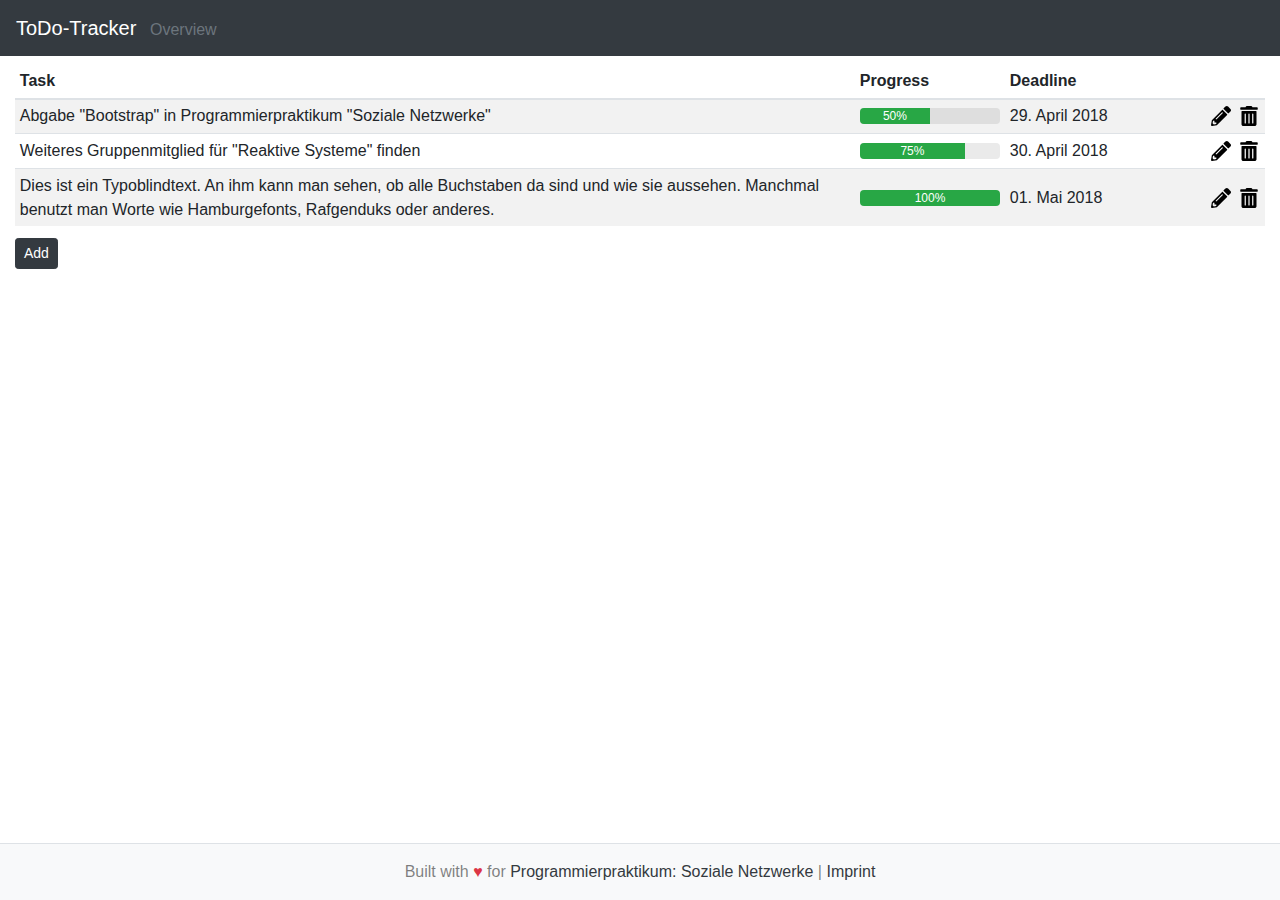
<file: index.html>
<!doctype html>
<html lang="en" class="h-100">
  <head>
    <meta charset="utf-8" />
    <meta name="viewport" content="width=device-width, initial-scale=1, shrink-to-fit=no" />

    <title>ToDo-Tracker | Overview</title>

    <!-- Bootstrap CSS -->
    <link rel="stylesheet" href="css/bootstrap.css" />
    <link rel="stylesheet" href="css/main.css" />
  </head>
  <body class="d-flex flex-column h-100">
    <header class="navbar navbar-dark bg-dark flex-shrink-0">
      <h1 class="navbar-brand m-0">
        <a href="index.html" class="text-white">ToDo-Tracker</a>
        <small class="text-muted ml-2">Overview</small>
      </h1>
    </header>

    <main class="container-fluid flex-fill">
      <table class="table table-striped table-hover table-sm mt-2 mb-2">
        <colgroup>
          <col class="column-text">
          <col class="column-progress">
          <col class="column-deadline">
          <col class="column-actions">
        </colgroup>
        <thead>
          <tr>
            <th class="border-top-0">Task</th>
            <th class="border-top-0">Progress</th>
            <th class="border-top-0">Deadline</th>
            <th class="border-top-0"></th>
          </tr>
        </thead>
        <tbody>
          <tr>
            <td class="text-break">
              Abgabe "Bootstrap" in Programmierpraktikum "Soziale Netzwerke"
            </td>
            <td class="align-middle">
              <div class="progress bg-darker">
                <div class="progress-bar bg-success w-50" role="progressbar" aria-valuenow="50" aria-valuemin="0" aria-valuemax="100">50%</div>
              </div>
            </td>
            <td class="align-middle">
              29. April 2018
            </td>
            <td class="align-middle text-nowrap">
              <div class="d-flex justify-content-center">
                <a href="edit.html" class="d-inline-flex mr-2">
                  <svg xmlns="http://www.w3.org/2000/svg" viewBox="0 0 512 512" width="20" height="20" class="d-inline-block">
                    <path d="M497.9 142.1l-46.1 46.1c-4.7 4.7-12.3 4.7-17 0l-111-111c-4.7-4.7-4.7-12.3 0-17l46.1-46.1c18.7-18.7 49.1-18.7 67.9 0l60.1 60.1c18.8 18.7 18.8 49.1 0 67.9zM284.2 99.8L21.6 362.4.4 483.9c-2.9 16.4 11.4 30.6 27.8 27.8l121.5-21.3 262.6-262.6c4.7-4.7 4.7-12.3 0-17l-111-111c-4.8-4.7-12.4-4.7-17.1 0zM124.1 339.9c-5.5-5.5-5.5-14.3 0-19.8l154-154c5.5-5.5 14.3-5.5 19.8 0s5.5 14.3 0 19.8l-154 154c-5.5 5.5-14.3 5.5-19.8 0zM88 424h48v36.3l-64.5 11.3-31.1-31.1L51.7 376H88v48z" />
                  </svg>
                </a>
                <a href="#" class="d-inline-flex">
                  <svg xmlns="http://www.w3.org/2000/svg" viewBox="0 0 448 512" width="20" height="20" class="d-inline-block">
                    <path d="M0 84V56c0-13.3 10.7-24 24-24h112l9.4-18.7c4-8.2 12.3-13.3 21.4-13.3h114.3c9.1 0 17.4 5.1 21.5 13.3L312 32h112c13.3 0 24 10.7 24 24v28c0 6.6-5.4 12-12 12H12C5.4 96 0 90.6 0 84zm416 56v324c0 26.5-21.5 48-48 48H80c-26.5 0-48-21.5-48-48V140c0-6.6 5.4-12 12-12h360c6.6 0 12 5.4 12 12zm-272 68c0-8.8-7.2-16-16-16s-16 7.2-16 16v224c0 8.8 7.2 16 16 16s16-7.2 16-16V208zm96 0c0-8.8-7.2-16-16-16s-16 7.2-16 16v224c0 8.8 7.2 16 16 16s16-7.2 16-16V208zm96 0c0-8.8-7.2-16-16-16s-16 7.2-16 16v224c0 8.8 7.2 16 16 16s16-7.2 16-16V208z" />
                  </svg>
                </a>
              </div>
            </td>
          </tr>
          <tr>
            <td class="text-break">
              Weiteres Gruppenmitglied für "Reaktive Systeme" finden
            </td>
            <td class="align-middle">
              <div class="progress bg-darker">
                <div class="progress-bar bg-success w-75" role="progressbar" aria-valuenow="75" aria-valuemin="0" aria-valuemax="100">75%</div>
              </div>
            </td>
            <td class="align-middle">
              30. April 2018
            </td>
            <td class="align-middle text-nowrap">
              <div class="d-flex justify-content-center">
                <a href="edit.html" class="d-inline-flex mr-2">
                  <svg xmlns="http://www.w3.org/2000/svg" viewBox="0 0 512 512" width="20" height="20" class="d-inline-block">
                    <path d="M497.9 142.1l-46.1 46.1c-4.7 4.7-12.3 4.7-17 0l-111-111c-4.7-4.7-4.7-12.3 0-17l46.1-46.1c18.7-18.7 49.1-18.7 67.9 0l60.1 60.1c18.8 18.7 18.8 49.1 0 67.9zM284.2 99.8L21.6 362.4.4 483.9c-2.9 16.4 11.4 30.6 27.8 27.8l121.5-21.3 262.6-262.6c4.7-4.7 4.7-12.3 0-17l-111-111c-4.8-4.7-12.4-4.7-17.1 0zM124.1 339.9c-5.5-5.5-5.5-14.3 0-19.8l154-154c5.5-5.5 14.3-5.5 19.8 0s5.5 14.3 0 19.8l-154 154c-5.5 5.5-14.3 5.5-19.8 0zM88 424h48v36.3l-64.5 11.3-31.1-31.1L51.7 376H88v48z" />
                  </svg>
                </a>
                <a href="#" class="d-inline-flex">
                  <svg xmlns="http://www.w3.org/2000/svg" viewBox="0 0 448 512" width="20" height="20" class="d-inline-block">
                    <path d="M0 84V56c0-13.3 10.7-24 24-24h112l9.4-18.7c4-8.2 12.3-13.3 21.4-13.3h114.3c9.1 0 17.4 5.1 21.5 13.3L312 32h112c13.3 0 24 10.7 24 24v28c0 6.6-5.4 12-12 12H12C5.4 96 0 90.6 0 84zm416 56v324c0 26.5-21.5 48-48 48H80c-26.5 0-48-21.5-48-48V140c0-6.6 5.4-12 12-12h360c6.6 0 12 5.4 12 12zm-272 68c0-8.8-7.2-16-16-16s-16 7.2-16 16v224c0 8.8 7.2 16 16 16s16-7.2 16-16V208zm96 0c0-8.8-7.2-16-16-16s-16 7.2-16 16v224c0 8.8 7.2 16 16 16s16-7.2 16-16V208zm96 0c0-8.8-7.2-16-16-16s-16 7.2-16 16v224c0 8.8 7.2 16 16 16s16-7.2 16-16V208z" />
                  </svg>
                </a>
              </div>
            </td>
          </tr>
          <tr>
            <td class="text-break">
              Dies ist ein Typoblindtext. An ihm kann man sehen, ob alle Buchstaben da sind und wie sie aussehen. Manchmal benutzt man Worte wie Hamburgefonts, Rafgenduks oder anderes.
            </td>
            <td class="align-middle">
              <div class="progress bg-darker">
                <div class="progress-bar bg-success w-100" role="progressbar" aria-valuenow="100" aria-valuemin="0" aria-valuemax="100">100%</div>
              </div>
            </td>
            <td class="align-middle">
              01. Mai 2018
            </td>
            <td class="align-middle text-nowrap">
              <div class="d-flex justify-content-center">
                <a href="edit.html" class="d-inline-flex mr-2">
                  <svg xmlns="http://www.w3.org/2000/svg" viewBox="0 0 512 512" width="20" height="20" class="d-inline-block">
                    <path d="M497.9 142.1l-46.1 46.1c-4.7 4.7-12.3 4.7-17 0l-111-111c-4.7-4.7-4.7-12.3 0-17l46.1-46.1c18.7-18.7 49.1-18.7 67.9 0l60.1 60.1c18.8 18.7 18.8 49.1 0 67.9zM284.2 99.8L21.6 362.4.4 483.9c-2.9 16.4 11.4 30.6 27.8 27.8l121.5-21.3 262.6-262.6c4.7-4.7 4.7-12.3 0-17l-111-111c-4.8-4.7-12.4-4.7-17.1 0zM124.1 339.9c-5.5-5.5-5.5-14.3 0-19.8l154-154c5.5-5.5 14.3-5.5 19.8 0s5.5 14.3 0 19.8l-154 154c-5.5 5.5-14.3 5.5-19.8 0zM88 424h48v36.3l-64.5 11.3-31.1-31.1L51.7 376H88v48z" />
                  </svg>
                </a>
                <a href="#" class="d-inline-flex">
                  <svg xmlns="http://www.w3.org/2000/svg" viewBox="0 0 448 512" width="20" height="20" class="d-inline-block">
                    <path d="M0 84V56c0-13.3 10.7-24 24-24h112l9.4-18.7c4-8.2 12.3-13.3 21.4-13.3h114.3c9.1 0 17.4 5.1 21.5 13.3L312 32h112c13.3 0 24 10.7 24 24v28c0 6.6-5.4 12-12 12H12C5.4 96 0 90.6 0 84zm416 56v324c0 26.5-21.5 48-48 48H80c-26.5 0-48-21.5-48-48V140c0-6.6 5.4-12 12-12h360c6.6 0 12 5.4 12 12zm-272 68c0-8.8-7.2-16-16-16s-16 7.2-16 16v224c0 8.8 7.2 16 16 16s16-7.2 16-16V208zm96 0c0-8.8-7.2-16-16-16s-16 7.2-16 16v224c0 8.8 7.2 16 16 16s16-7.2 16-16V208zm96 0c0-8.8-7.2-16-16-16s-16 7.2-16 16v224c0 8.8 7.2 16 16 16s16-7.2 16-16V208z" />
                  </svg>
                </a>
              </div>
            </td>
          </tr>
        </tbody>
      </table>
      <a href="add.html" role="button" class="btn btn-dark btn-sm mt-1">Add</a>
    </main>

    <footer class="d-block pt-3 pb-3 mt-3 align-middle text-center bg-light border-top">
      <p class="m-0 pl-3 pr-3 text-black-50">Built with <span class="text-danger">♥</span> for <a href="https://www.cit.tu-berlin.de/menue/teaching/sommersemester_18/programmierpraktikum_soziale_netzwerke_ppsn/" class="text-dark" target="_blank">Programmierpraktikum: Soziale Netzwerke</a> | <a href="imprint.html" class="text-dark">Imprint</a></p>
    </footer>
  </body>
</html>
</file>
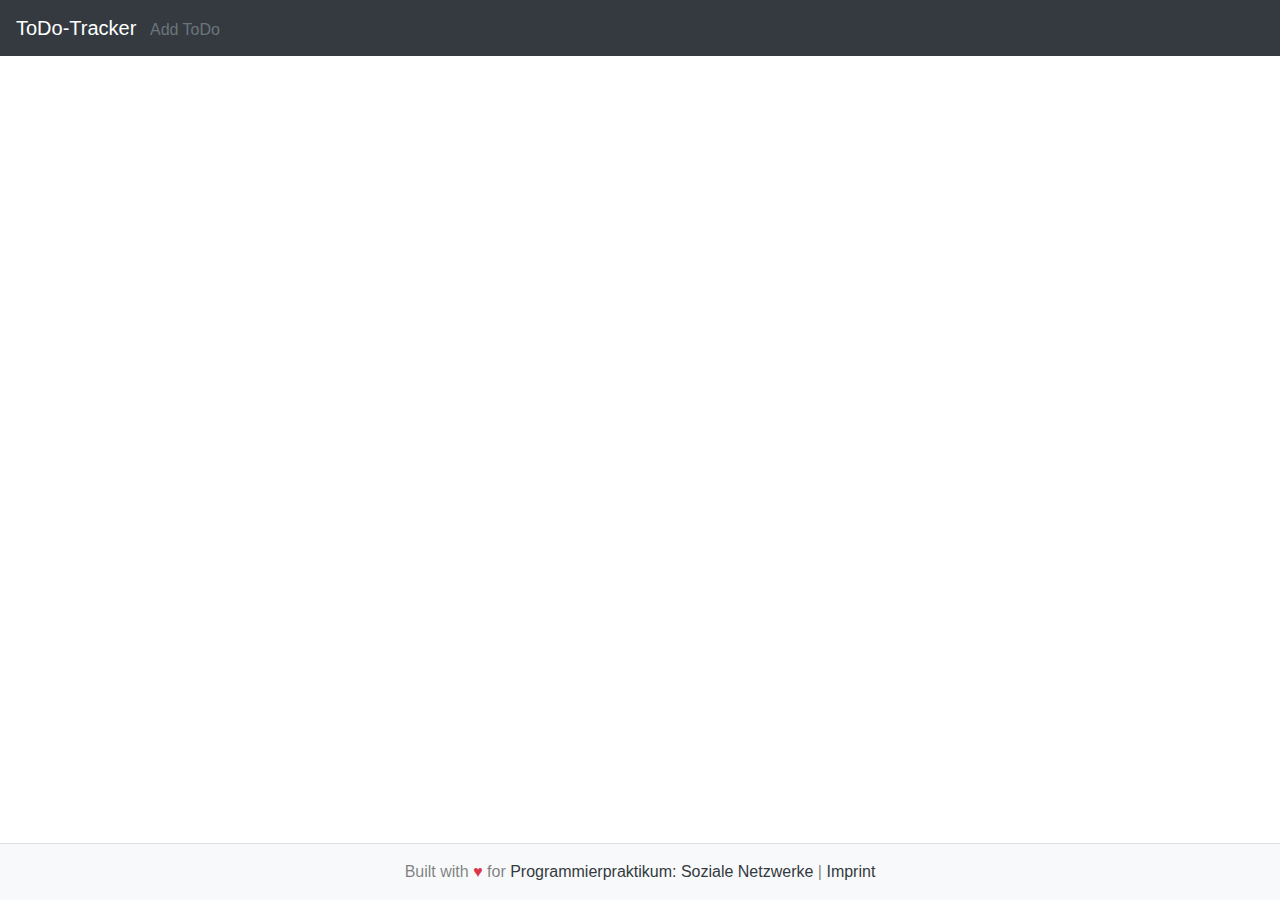
<file: add.html>
<!doctype html>
<html lang="en" class="h-100">
  <head>
    <meta charset="utf-8" />
    <meta name="viewport" content="width=device-width, initial-scale=1, shrink-to-fit=no" />

    <title>ToDo-Tracker | Add ToDO</title>

    <!-- Bootstrap CSS -->
    <link rel="stylesheet" href="css/bootstrap.css" />
    <link rel="stylesheet" href="css/main.css" />
  </head>
  <body class="d-flex flex-column h-100">
    <header class="navbar navbar-dark bg-dark flex-shrink-0">
      <h1 class="navbar-brand m-0">
        <a href="index.html" class="text-white">ToDo-Tracker</a>
        <small class="text-muted ml-2">Add ToDo</small>
      </h1>
    </header>

    <main class="container-fluid flex-fill">
      
    </main>

    <footer class="d-block pt-3 pb-3 mt-3 align-middle text-center bg-light border-top">
      <p class="m-0 text-black-50">Built with <span class="text-danger">♥</span> for <a href="https://www.cit.tu-berlin.de/menue/teaching/sommersemester_18/programmierpraktikum_soziale_netzwerke_ppsn/" class="text-dark" target="_blank">Programmierpraktikum: Soziale Netzwerke</a> | <a href="imprint.html" class="text-dark">Imprint</a></p>
    </footer>
  </body>
</html>
</file>
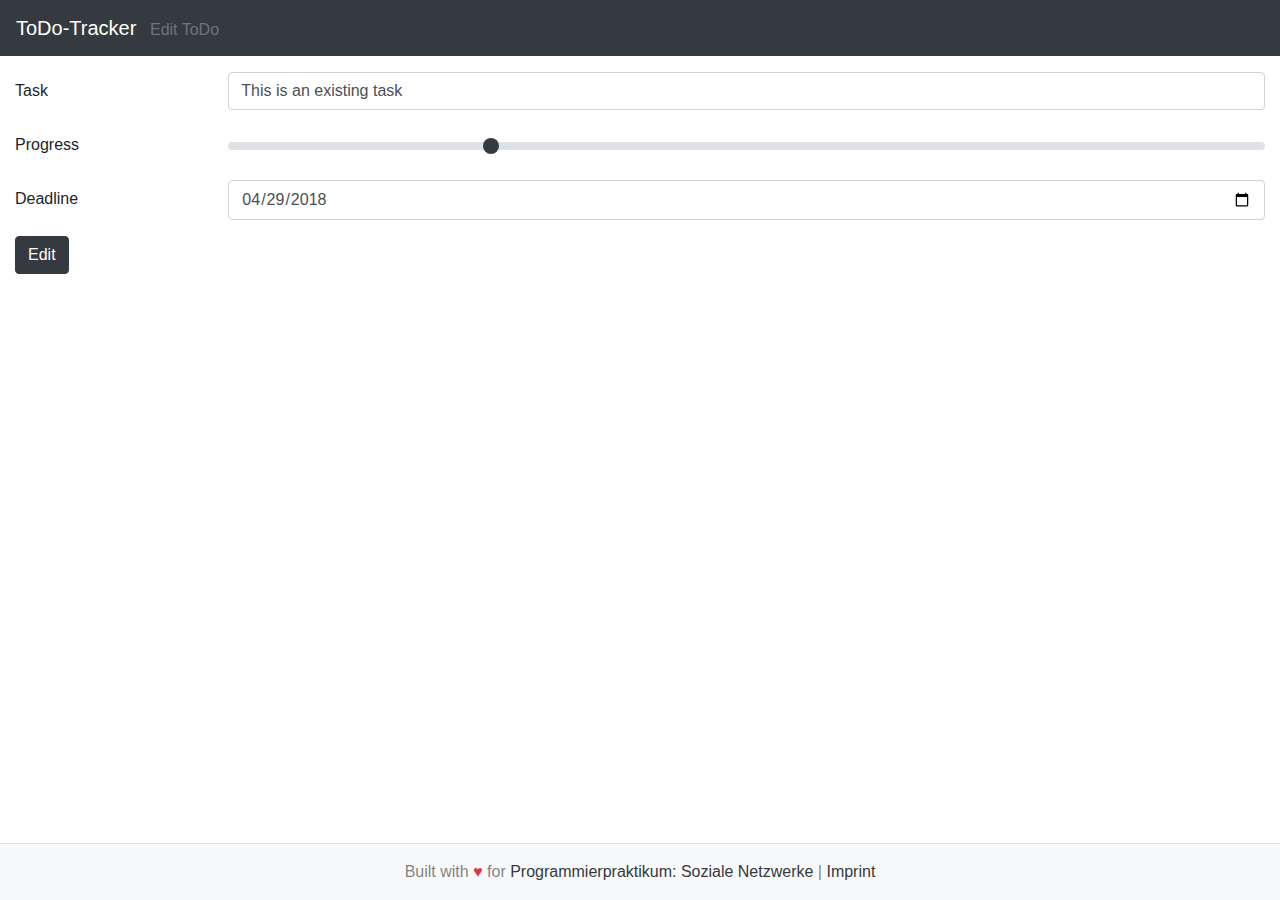
<file: edit.html>
<!doctype html>
<html lang="en" class="h-100">
  <head>
    <meta charset="utf-8" />
    <meta name="viewport" content="width=device-width, initial-scale=1, shrink-to-fit=no" />

    <title>ToDo-Tracker | Edit ToDO</title>

    <!-- Bootstrap CSS -->
    <link rel="stylesheet" href="css/bootstrap.css" />
    <link rel="stylesheet" href="css/main.css" />
  </head>
  <body class="d-flex flex-column h-100">
    <header class="navbar navbar-dark bg-dark flex-shrink-0">
      <h1 class="navbar-brand m-0">
        <a href="index.html" class="text-white">ToDo-Tracker</a>
        <small class="text-muted ml-2">Edit ToDo</small>
      </h1>
    </header>

    <main class="container-fluid flex-fill">
      <form action="#" method="post" class="mt-3">
        <div class="form-group row">
          <label for="text" class="col-sm-2 col-form-label">Task</label>
          <div class="col-sm-10">
            <input type="text" value="This is an existing task" class="form-control" id="text" required />
          </div>
        </div>

        <div class="form-group row">
          <label for="progress" class="col-sm-2 col-form-label">Progress</label>
          <div class="col-sm-10">
            <input type="range" value="25" class="custom-range mt-3" id="progress" min="0" max="100" step="1" required />
          </div>
        </div>

        <div class="form-group row">
          <label for="deadline" class="col-sm-2 col-form-label">Deadline</label>
          <div class="col-sm-10">
            <input type="date" value="2018-04-29" class="form-control" id="deadline" required />
          </div>
        </div>

        <div class="form-group row">
          <div class="col-sm-10">
            <input type="submit" class="btn btn-dark" value="Edit" />
          </div>
        </div>
      </form>
    </main>

    <footer class="d-block pt-3 pb-3 mt-3 align-middle text-center bg-light border-top">
      <p class="m-0 pl-3 pr-3 text-black-50">Built with <span class="text-danger">♥</span> for <a href="https://www.cit.tu-berlin.de/menue/teaching/sommersemester_18/programmierpraktikum_soziale_netzwerke_ppsn/" class="text-dark" target="_blank">Programmierpraktikum: Soziale Netzwerke</a> | <a href="imprint.html" class="text-dark">Imprint</a></p>
    </footer>
  </body>
</html>
</file>
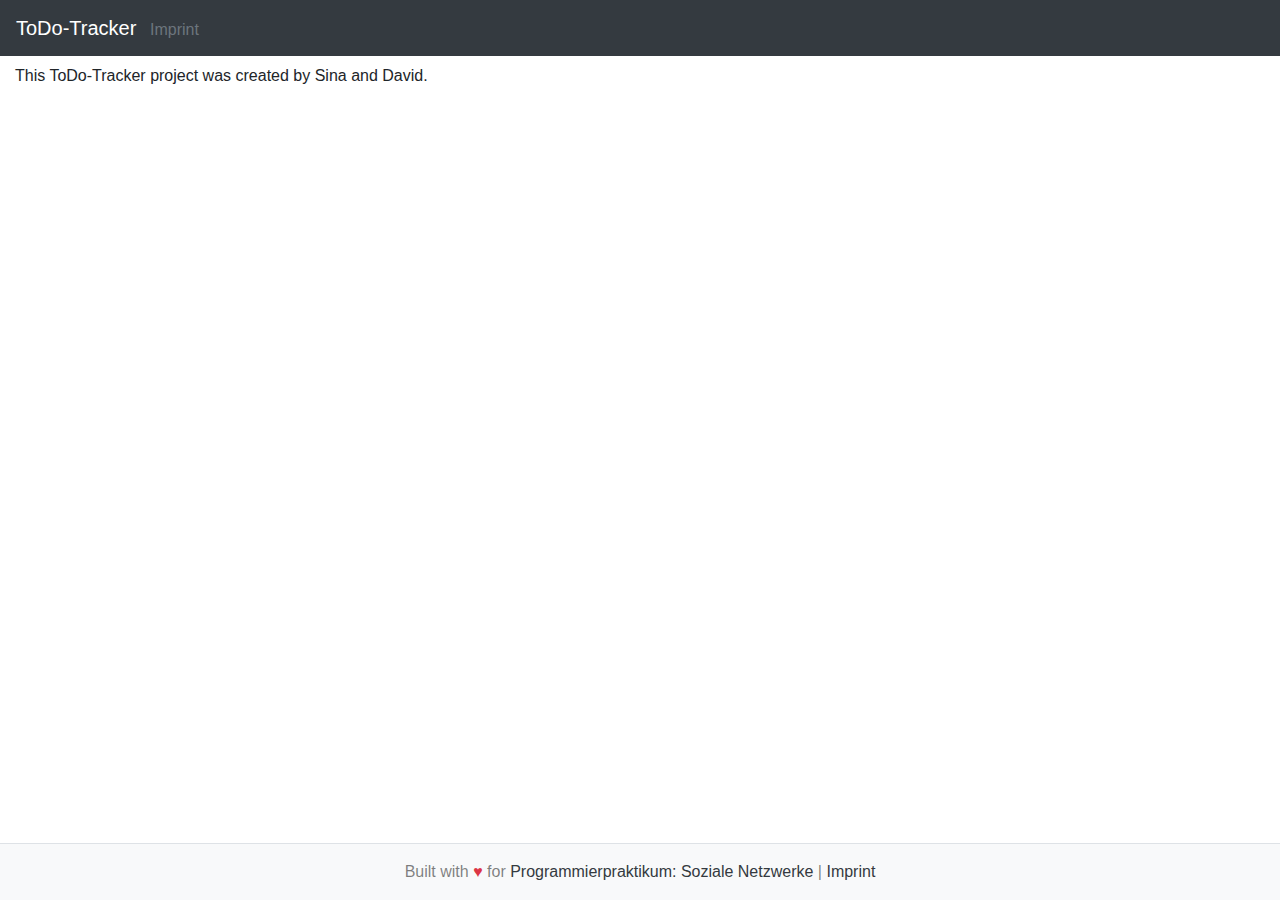
<file: imprint.html>
<!doctype html>
<html lang="en" class="h-100">
  <head>
    <meta charset="utf-8" />
    <meta name="viewport" content="width=device-width, initial-scale=1, shrink-to-fit=no" />

    <title>ToDo-Tracker | Imprint</title>

    <!-- Bootstrap CSS -->
    <link rel="stylesheet" href="css/bootstrap.css" />
    <link rel="stylesheet" href="css/main.css" />
  </head>
  <body class="d-flex flex-column h-100">
    <header class="navbar navbar-dark bg-dark flex-shrink-0">
      <h1 class="navbar-brand m-0">
        <a href="index.html" class="text-white">ToDo-Tracker</a>
        <small class="text-muted ml-2">Imprint</small>
      </h1>
    </header>

    <main class="container-fluid flex-fill">
      <p class="mt-2 mb-2">This ToDo-Tracker project was created by Sina and David.</p>
    </main>

    <footer class="d-block pt-3 pb-3 mt-3 align-middle text-center bg-light border-top">
      <p class="m-0 pl-3 pr-3 text-black-50">Built with <span class="text-danger">♥</span> for <a href="https://www.cit.tu-berlin.de/menue/teaching/sommersemester_18/programmierpraktikum_soziale_netzwerke_ppsn/" class="text-dark" target="_blank">Programmierpraktikum: Soziale Netzwerke</a> | <a href="imprint.html" class="text-dark">Imprint</a></p>
    </footer>
  </body>
</html>
</file>
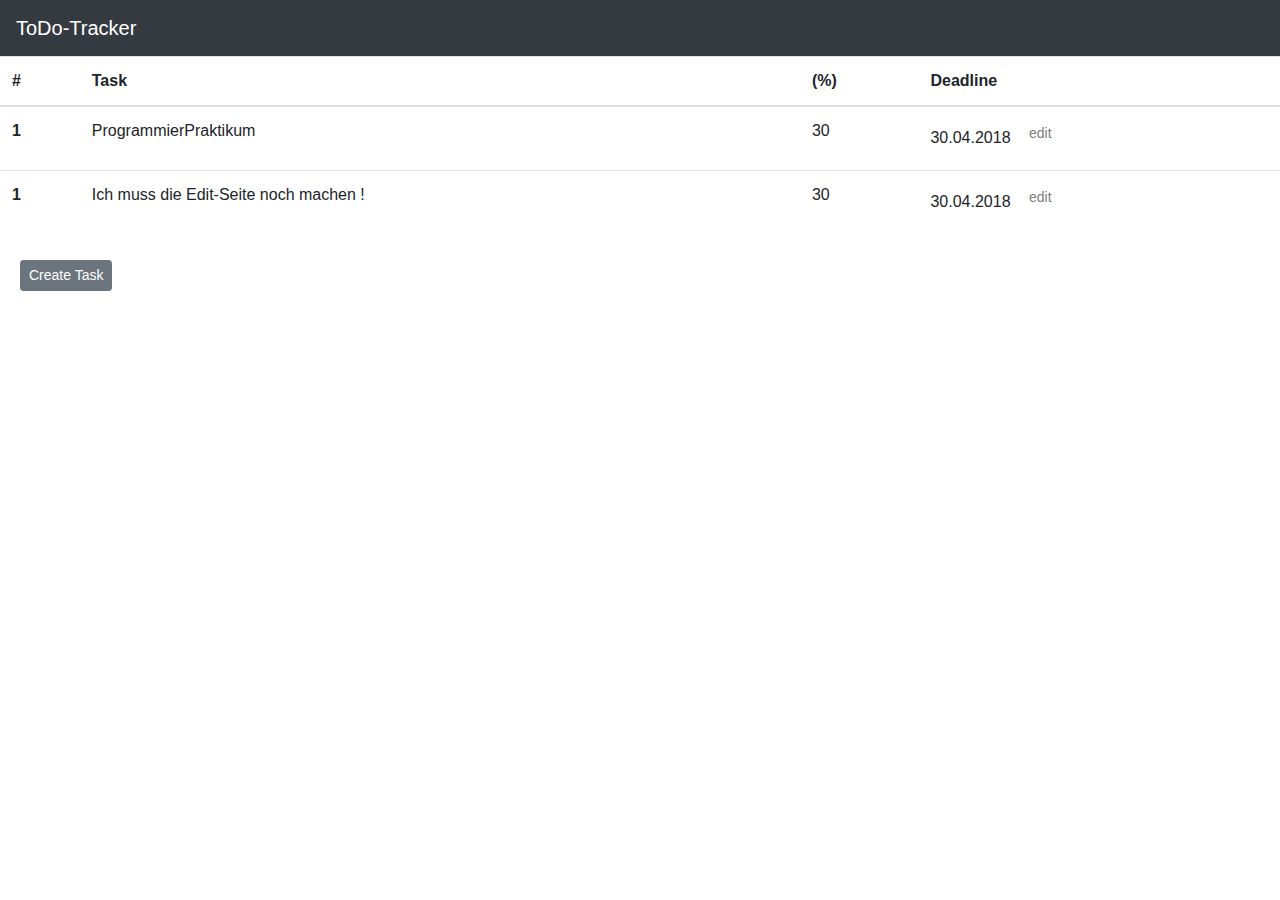
<file: NaiveImplementation/SnFirst.html>
<!doctype html>
<html lang="en">
  <head>
    <meta charset="utf-8">
    <meta name="viewport" content="width=device-width, initial-scale=1, shrink-to-fit=no">
    <meta name="description" content="">
    <meta name="author" content="">
    <link rel="icon" href="bootstrap.css">

    <title>ToDo</title>

    <!-- Bootstrap core CSS -->
    <link href="bootstrap.css" rel="stylesheet">

    <!-- Custom styles for this template -->
    <link href="sina.css" rel="stylesheet">

  </head>

  <body>
       <nav class="navbar navbar-dark bg-dark"> 
        <a class="navbar-brand" href="#"> ToDo-Tracker </a>
      </nav>
          <table class="table table-hover">
  <thead>
    <tr>
      <th scope="col">#</th>
      <th scope="col">Task</th>
      <th scope="col">(%)</th>
      <th scope="col">Deadline</th>
    </tr>
  </thead>
  <tbody>
    <tr>
      <th scope="row">1</th>
      <td>ProgrammierPraktikum</td>
      <td>30</td>
      <td>30.04.2018  <button type="button" class="btn btn-primary btn-sm buttonPasser">edit</button>
</td>

    </tr>
        <tr>
      <th scope="row">1</th>
      <td>Ich muss die Edit-Seite noch machen !</td>
      <td>30</td>
      <td>30.04.2018  <button type="button" class="btn btn-primary btn-sm buttonPasser">edit</button>
</td>

    </tr>
  </tbody>
</table>

<button type="button" class="btn btn-secondary btn-sm bigbuttonPasser">Create Task</button>
  </body>
</file>
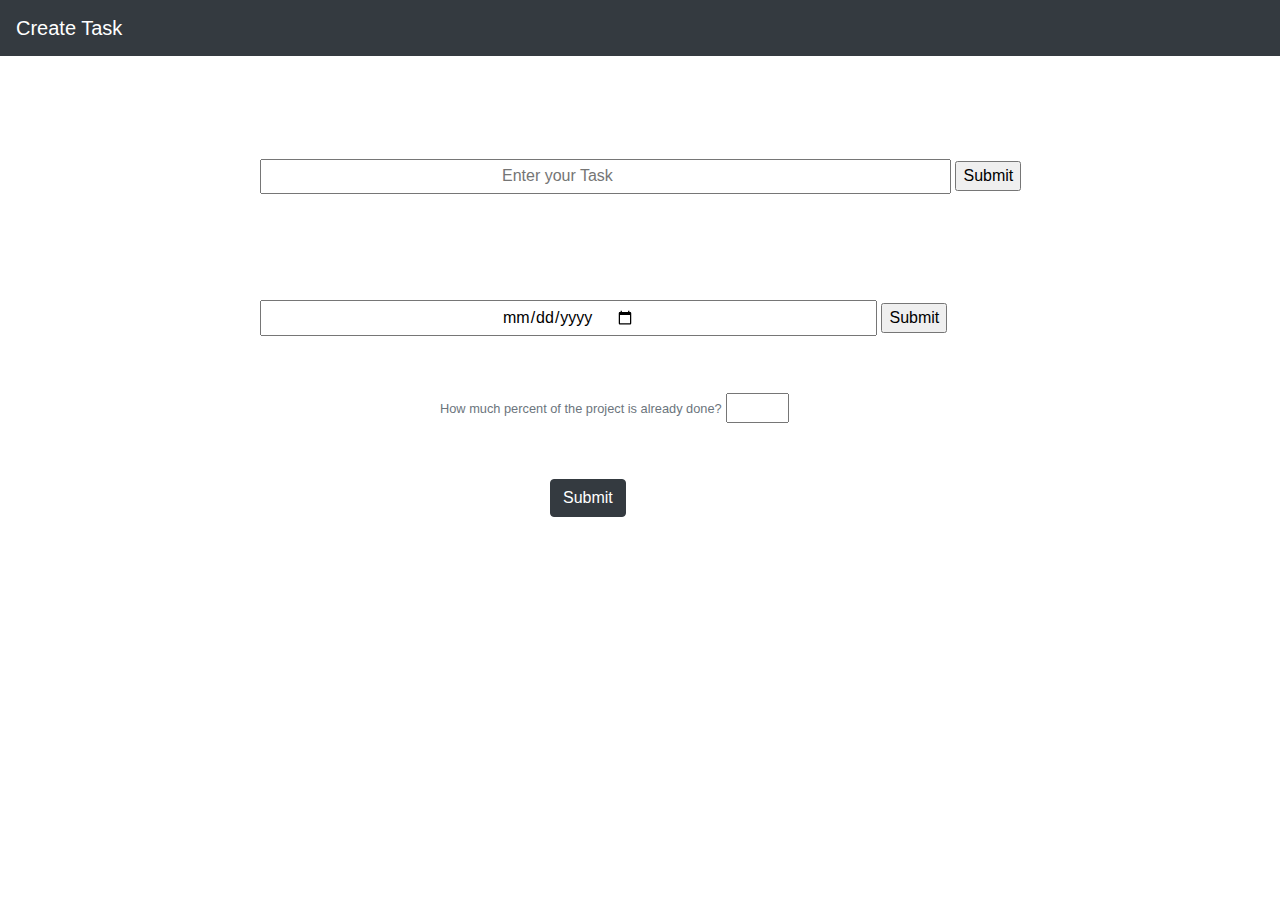
<file: NaiveImplementation/SnFirstCreate.html>
<!doctype html>
<html lang="en">
  <head>
    <meta charset="utf-8">
    <meta name="viewport" content="width=device-width, initial-scale=1, shrink-to-fit=no">
    <meta name="description" content="">
    <meta name="author" content="">
    <link rel="icon" href="bootstrap.css">

    <title>ToDo-Create Task</title>

    <!-- Bootstrap core CSS -->
    <link href="bootstrap.css" rel="stylesheet">

    <!-- Custom styles for this template -->
    <link href="sina.css" rel="stylesheet">

  </head>

  <body>
       <nav class="navbar navbar-dark bg-dark"> 
        <a class="navbar-brand" href="#"> Create Task</a>
      </nav>
          
  <form>

    <div class="sinaTask">

    <input type="Text" class="sinaTask"  placeholder="Enter your Task">  
    <input type="submit" name="ClickMe! "> 

    </div>


  </form>
    <form>

    <div class="sinaTask">

    <input type="Date" class="sinaTask"  placeholder="Enter your Deadline">  
    <input type="submit" name="ClickMe! "> 

    </div>


  </form>


    <form>

    <div class="sinaPercent">

<label for="inputPercent"><small id="passwordHelpBlock" class="form-text text-muted">
  How much percent of the project is already done?
</small> </label>
    <input type="number" name="quantity"  min="0" max="99">  


    
    </div>



</form>

    <div class="sinaPercentSubmit">

     <button type="submit" class="btn btn-dark">Submit</button>
    </div>
</form>

  </body>
</file>
<file: css/main.css>
.column-text {
    width: auto;
}

.column-progress {
    width: 12%;
}

.column-deadline {
    width: 16%;
}

.column-actions {
    width: 60px;
}

.text-break {
    word-break: break-word;
}

.bg-darker {
    background-color: rgba(50, 50, 50, .1);
}

/* Bootstrap overwrites */
.custom-range::-webkit-slider-thumb {
    background-color: var(--dark);
}

.custom-range::-webkit-slider-thumb:active {
    background-color: var(--secondary);
}

.custom-range::-moz-range-thumb {
    background-color: var(--dark);
}

.custom-range::-moz-range-thumb:active {
    background-color: var(--secondary);
}

.custom-range::-ms-thumb {
    background-color: var(--dark);
}

.custom-range::-ms-thumb:active {
    background-color: var(--secondary);
}
</file>
<file: NaiveImplementation/sina.css>
.buttonPasser{

	margin-bottom:10px;
	margin-left: 10px;
	color:grey;
	background-color:white;
	background-size:4px 10px;
    border: none;
    color: grey;
    padding: 4px 4px;
    text-align: center;
    text-decoration: none;
  	border-radius: 50%;
    

}

.buttonPasser:hover{

	background-color:black;

}

.bigbuttonPasser{

margin-top: 10px;
margin-left:20px;

}

.sinaTask{

margin-top: 50px;
margin-left:10px;
padding: 0.20rem 15.0rem

}

.sinaTaskDate{

margin-top: 50px;
margin-left:10px;
padding: 0.20rem 5.0rem

}
.sinaPercent{

margin-top: 50px;
margin-left:360px;
padding: 0.20rem 5.0rem

}



.sinaPercentSubmit{


margin-top: 50px;
margin-left:550px;
padding: 0.20rem 5.0rem
background-color:black;
}
</file>
